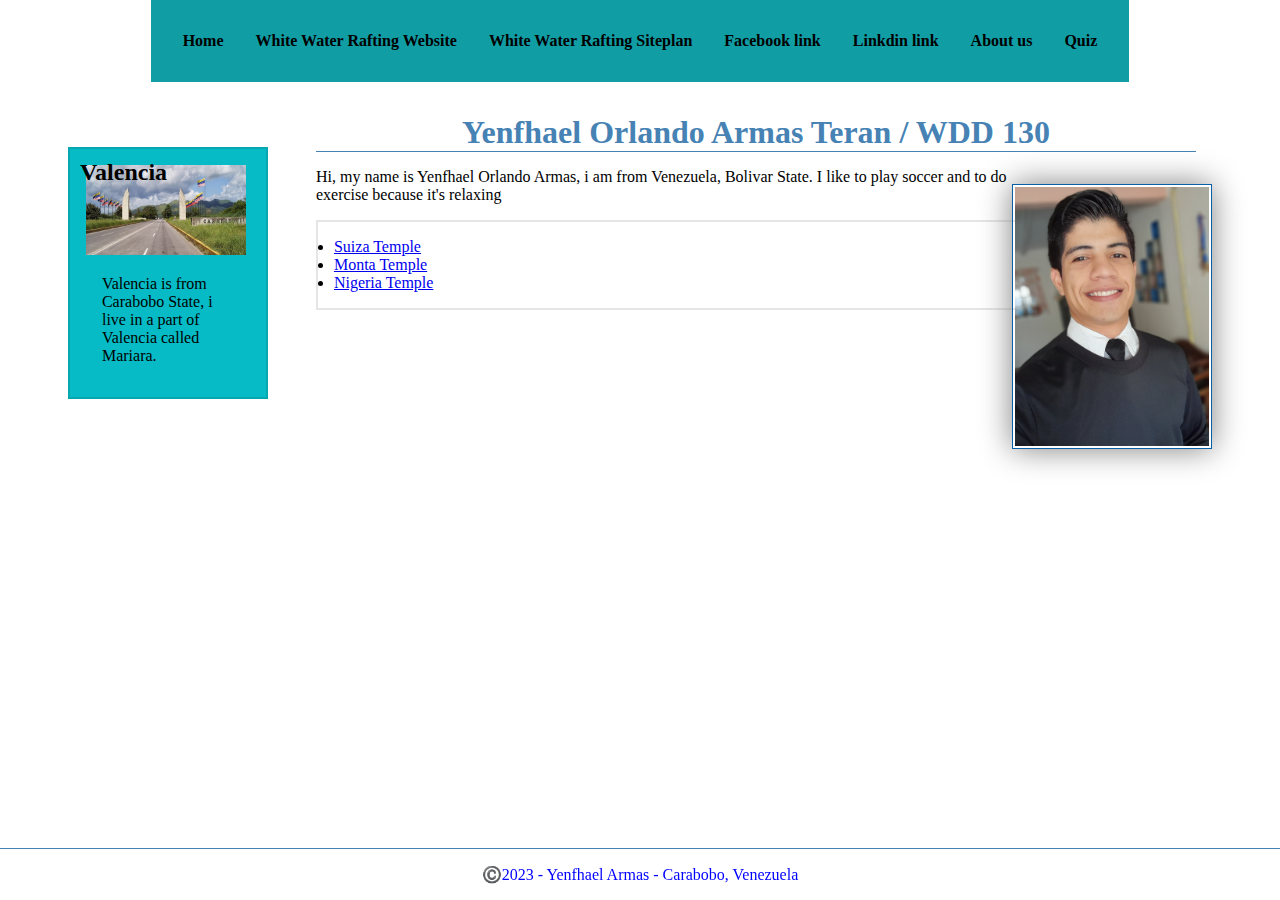
<file: index.html>
<!DOCTYPE html>
<html lang="en-US">
<head>
    <meta charset="utf-8">
    <meta name="viewport" content="width=device-width, initial-scale=1.0">
    <title>Yenfhael Armas / WDD 130</title>
    <meta name="description" content="I am looking the course of Web Fundamentals. We wil learn about the structure of a page and how we can do it for anyone it be able to understand. I am excided and this is a little bit about my project. ">
    <meta name="author" content="Yenfhael Armas">
    <link rel="stylesheet" href="styles/styles.css">
</head>

    <body>
        <header>
            <nav>
            <a href="#">Home</a>
            <a href="wwr/">White Water Rafting Website</a>
            <a href="wwr/site-plan-rafting.html">White Water Rafting Siteplan</a>
            <a href="https://www.facebook.com/yenfharm/">Facebook link</a>
            <a href="https://linkedin.com">Linkdin link</a>
            <a href="wwr/about.html">About us</a>
            <a href="quiz.html">Quiz</a>
            </nav>
        </header>


    <div class="grid">
    <main>
        <h1>Yenfhael Orlando Armas Teran / WDD 130</h1>
        <img src="images/profile.jpg" alt="Yenfhael Armas" width="200">
        <p>Hi, my name is Yenfhael Orlando Armas, i am from Venezuela, Bolivar State. 
            I like to play soccer and to do exercise because it's relaxing</p>
    
    <ul class="box">
        <li><a href="https://www.churchofjesuschrist.org/temples/details/bern-switzerland-temple?lang=spa" target="_blank">Suiza Temple</a></li>
        <li><a href="https://www.churchofjesuschrist.org/temples/details/billings-montana-temple?lang=spa" target="_blank">Monta Temple</a></li>
        <li><a href="https://www.churchofjesuschrist.org/temples/details/aba-nigeria-temple?lang=spa" target="_blank">Nigeria Temple</a></li>
    </ul>
    
    </main>

    <aside class="box">
        <h2>Valencia</h2>
        <img src="images/Carabobo.jpg" alt="Carabobo landscape">
        <p>Valencia is from Carabobo State, i live in a part of Valencia called Mariara.</p>
    </aside>

    </div>
    
    <footer>
        <p>©️2023 - Yenfhael Armas - Carabobo, Venezuela</p>
    </footer>

    </body>
<!-- last modified 09 / 26 / 2023 -->
</html>
</file>
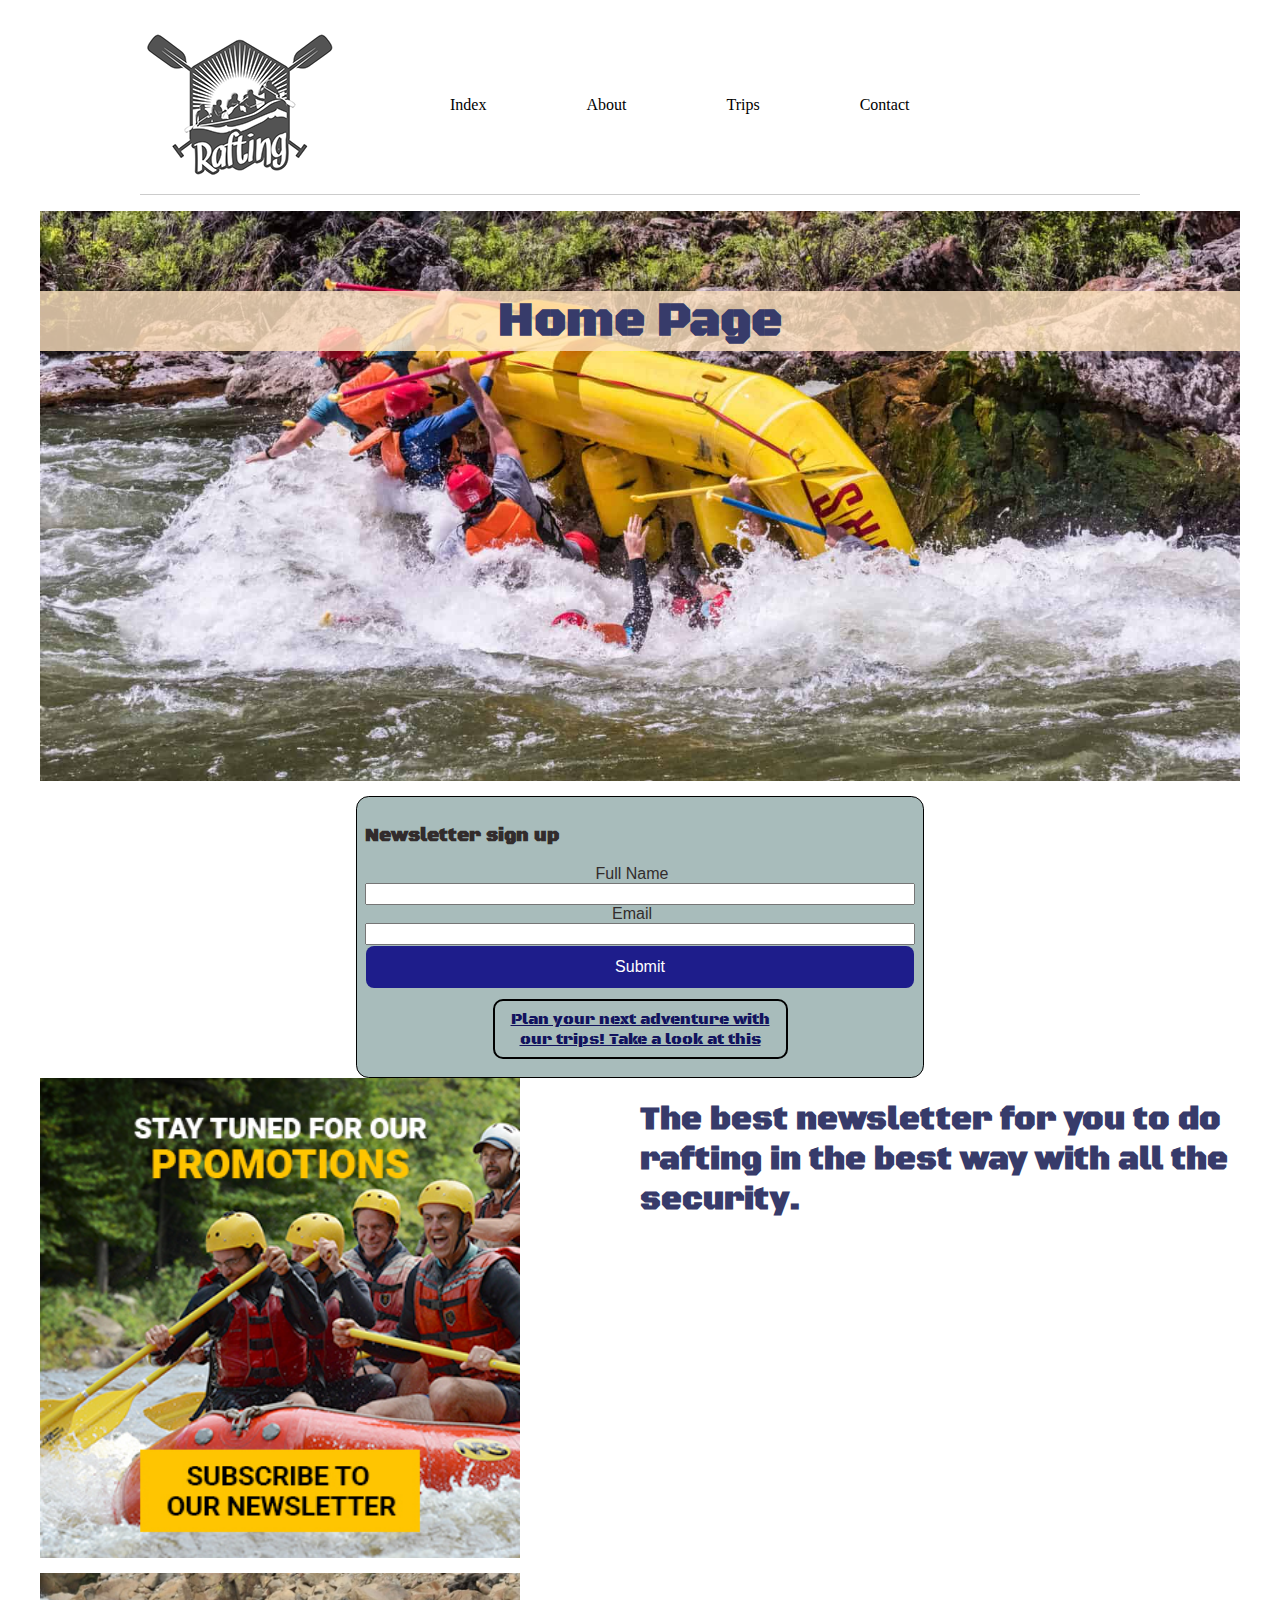
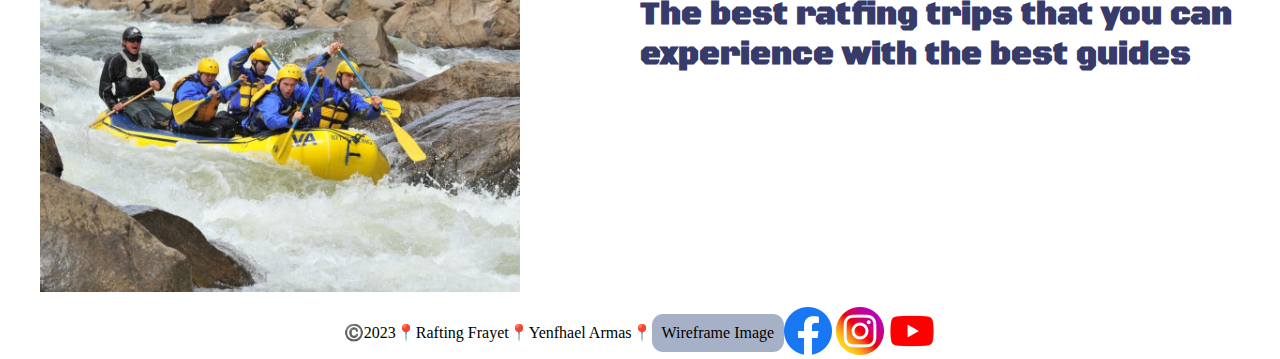
<file: wwr/index.html>
<!DOCTYPE html>
<html lang="en">
<head>
    <meta charset="UTF-8">
    <meta name="viewport" content="width=device-width, initial-scale=1.0">
    <title>Home Page</title>
    <link rel="stylesheet" href="styles/rafting.css">
</head>
<body>

    <header>
        <img src="images/logo.png" alt="meant">
        <nav>
            <ul class="menu">
                <li><a href="index.html">Index</a></li>
                <li><a href="about.html">About</a><li>
                <li><a href="trips.html">Trips</a></li>
                <li><a href="contact.html">Contact</a></li>
            </ul>
        </nav>
    </header>

    <main>
        <div class="home">
            <h5>Home Page</h5>
        </div>

    <form>

        <h3>Newsletter sign up</h3>

        
        <label for="name">Full Name</label>
        <input type="text" name="name" id="name">

        <label for="email">Email</label>
        <input type="text" name="email" id="email">

        <button type="submit">Submit</button>

        <div class="cta">
            <a href="trips.html">Plan your next adventure with our trips! Take a look at this</a>
        </div>
        
          

    </form>

    <section class="photos">

        <img src="images/sub.jpg" class="photo" alt="image">
        <h1>The best newsletter for you to do rafting in the best way with all the security.</h1>
    

        <img src="images/sub1.jpg" alt="image 2">
        <h1>The best ratfing trips that you can experience with the best guides</h1>

    </section>



    </main>

    <footer>
        <p>©️2023📍Rafting Frayet📍Yenfhael Armas📍</p>
          
            <article>  
                <a href="images/wire2.jpg" target="_blank">Wireframe Image</a>
            </article>
    
        <nav class="sociallinks">
                
            <a href="https://www.facebook.com/" target="_blank"><img src="images/facebook.png" alt="Facebook">
                </a>
                
            <a href="https://www.instagram.com/" target="_blank"><img src="images/instagram.png" alt="instagram">
                </a>
                
            <a href="https://www.youtube.com/" target="_blank"><img src="images/youtube.png" alt="Youtube">
                </a>
        </nav>
    
    
        
    </footer>


    
</body>
</html>
</file>
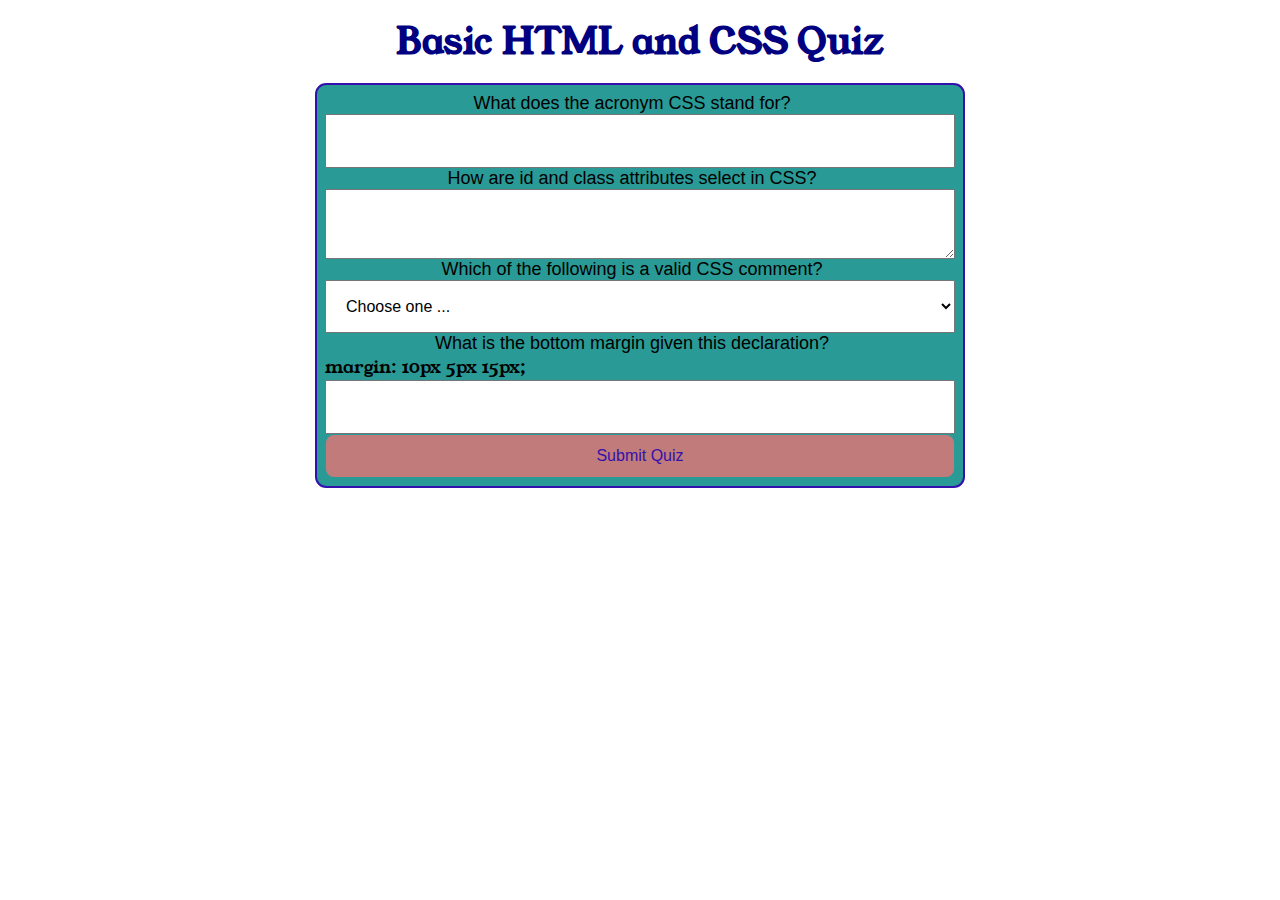
<file: quiz.html>
<!DOCTYPE html>
<html lang="en">
<head>
    <meta charset="UTF-8">
    <meta name="viewport" content="width=device-width, initial-scale=1.0">
    <title>Quiz about HTML and CSS</title>
    <meta name="description" content="Quiz about HTML and CSS to know your knowledge in this topic">
    <meta name="author" content="Yenfhael Armas">
    <link rel="stylesheet" href="styles/quiz.css">

</head>
<body>

    <header>
        <h1>Basic HTML and CSS Quiz</h1>
    </header>

    <form>

        <label for="q1">What does the acronym CSS stand for?</label>
        <input type="text" id="q1" name="q1">

        <label for="q2">How are id and class attributes select in CSS?</label>
        <textarea name="q2" id="q2"></textarea>

        <label for="q3">Which of the following is a valid CSS comment?</label>
        <select name="q3" id="q3">
            <option value="comment">>!..</option>
            <option value="comment">/*</option>
            <option value="comment">*/</option>
            <option value="" selected disabled>Choose one ...</option>
        </select>

        <label for="q4">What is the bottom margin given this declaration?</label>
        <p>margin: 10px 5px 15px;</p>
        <input type="number" id="q4" name="q4">

    
    <button type="submit">Submit Quiz</button>
        
    </form>







    
</body>
</html>
</file>
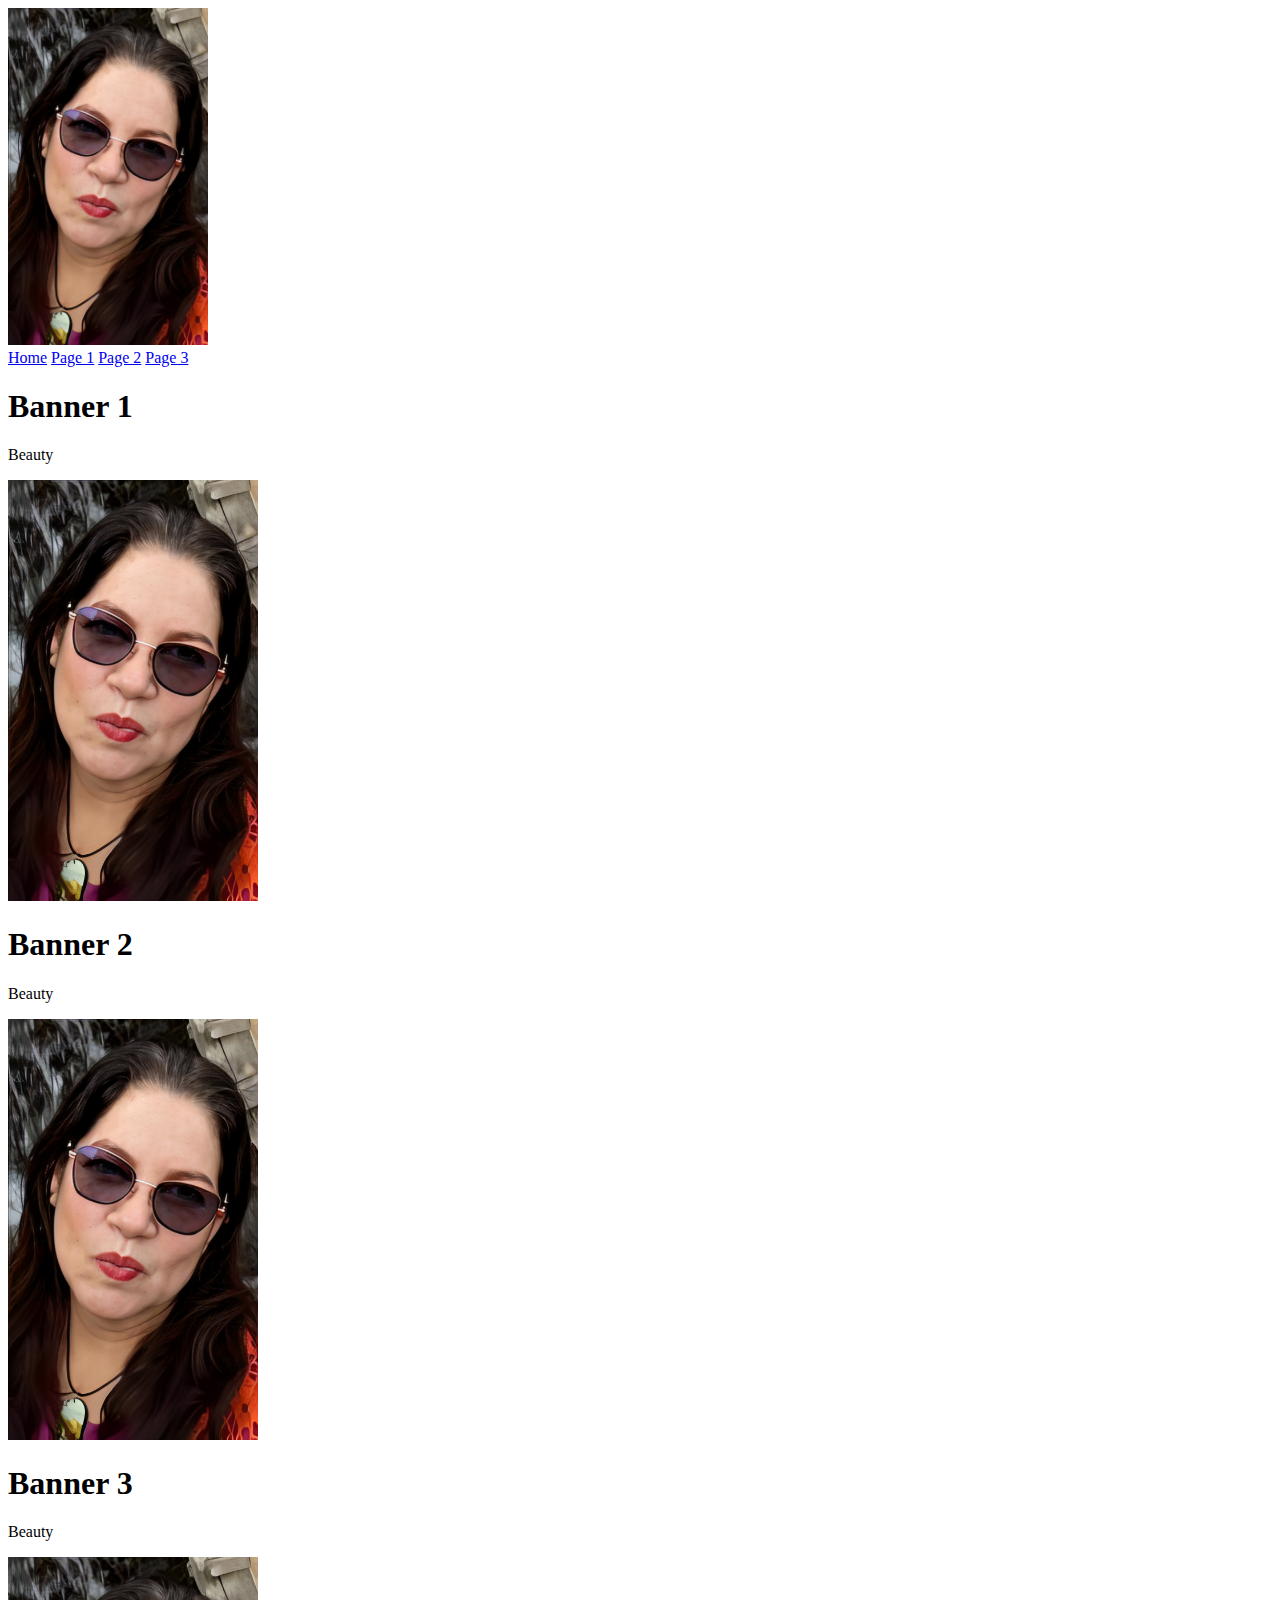
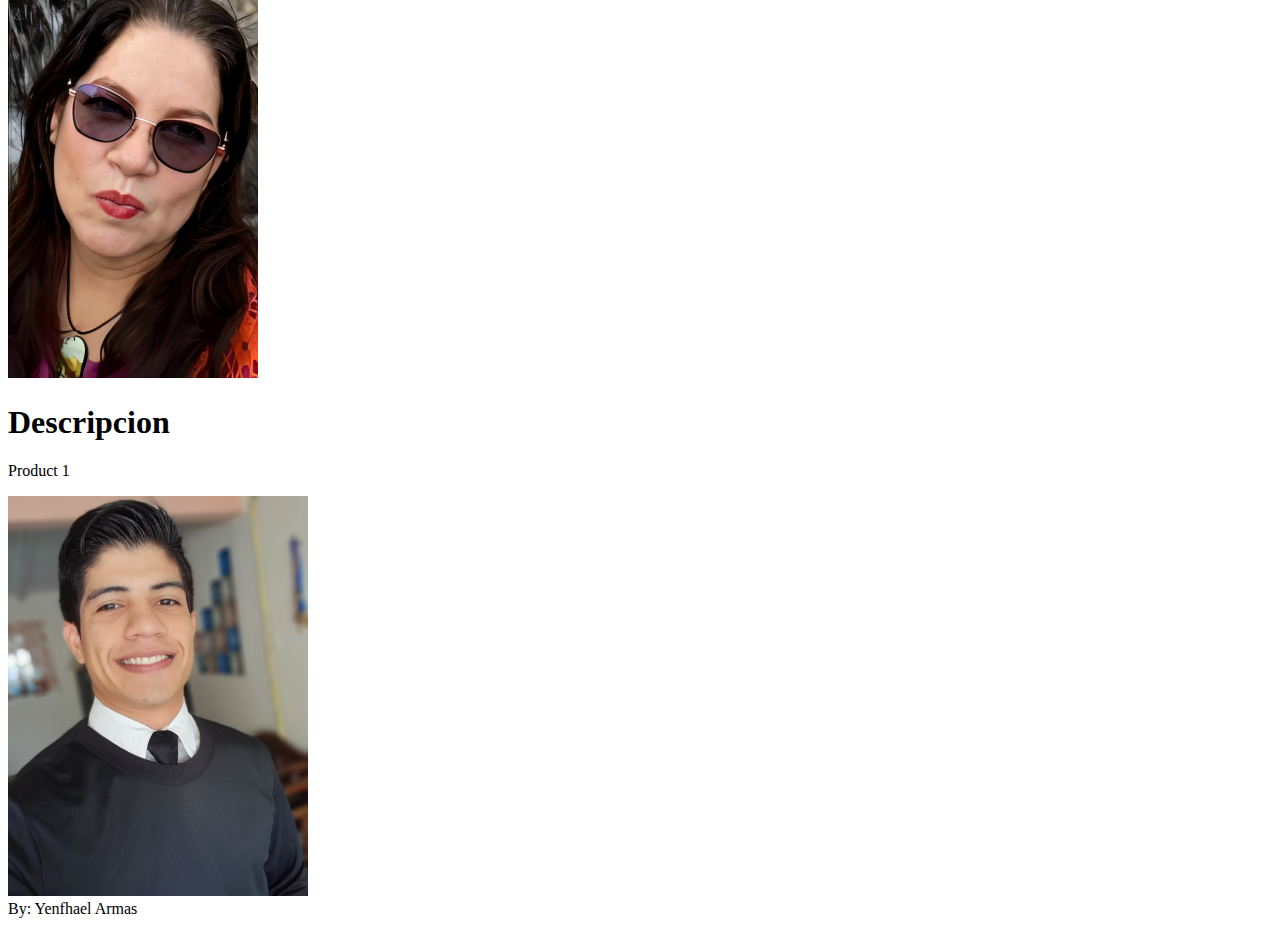
<file: week02/wireframe.html>
<!DOCTYPE html>
<html lang="en">
<head>
    <meta charset="UTF-8">
    <meta name="viewport" content="width=device-width, initial-scale=1.0">
    <title>Document</title>
</head>
<body>
    <header>
        <img src="images/WhatsApp Image 2023-08-17 at 18.52.36.jpg" alt="Logo" width="200"> 
        <nav>
            <a href="0">Home</a>
            <a href="0">Page 1</a>
            <a href="0">Page 2</a>
            <a href="0">Page 3</a>
        </nav>
    </header>

    <main>
        <div id="banner box">
            <section class="banner">
                <h1>Banner 1</h1>
                <p>Beauty</p>
                <img src="images/WhatsApp Image 2023-08-17 at 18.52.36.jpg" alt="banner" width="250" >
            </section>
            <section class="banner">
                <h1>Banner 2</h1>
                <p>Beauty</p>
                <img src="images/WhatsApp Image 2023-08-17 at 18.52.36.jpg" alt="banner" width="250">
            </section>
            <section class="banner">
                <h1>Banner 3</h1>
                <p>Beauty</p>
                <img src="images/WhatsApp Image 2023-08-17 at 18.52.36.jpg" alt="banner" width="250">
            </section>
        </div>

        <div>
            <section class="banner">
                <h1>Descripcion</h1>
                <p>Product 1</p>
                <img src="images/profile.jpg" alt="banner" width="300"> 
            </section>
        </div>
    </main>

    <footer>
        By: Yenfhael Armas
    </footer>
    
</body>
</html>
</file>
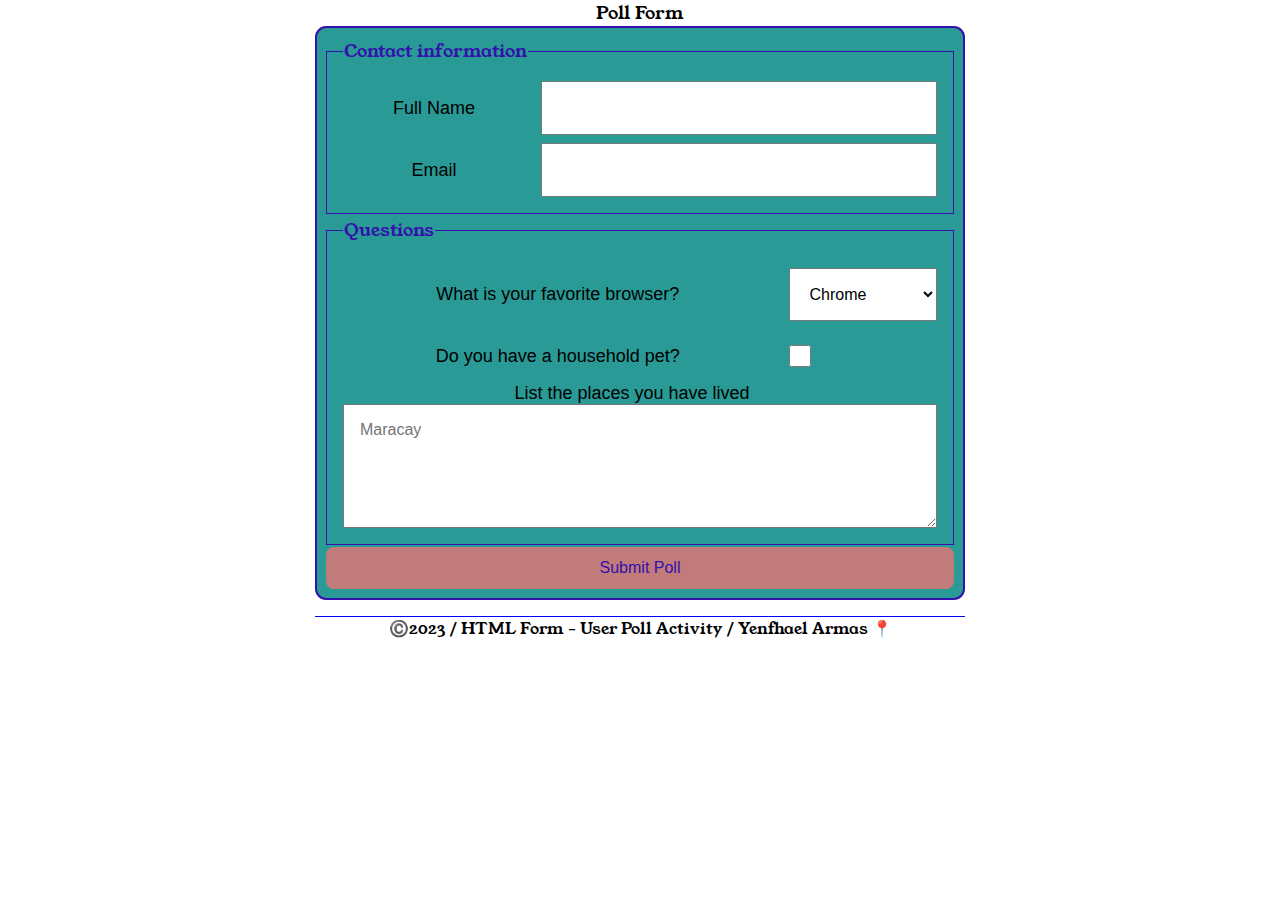
<file: week05/poll-form.html>
<!DOCTYPE html>
<html lang="en">
<head>
    <meta charset="UTF-8">
    <meta name="viewport" content="width=device-width, initial-scale=1.0">
    <title>WDD 130 / HTML Form - User Poll</title>
    <link rel="stylesheet" href="styles/poll-form.css">
</head>
<body>
    
    <header>
        <p>Poll Form</p>
    </header>


    <main>

        <form>
            <fieldset>
                <legend>Contact information</legend>

                <div class="form-item column2">
                    <label for="fullname">Full Name</label>
                    <input type="text" id="fullname" name="fullname">
                </div>
                
                <div class="form-item column2">
                    <Label for="email">Email</Label>
                    <input type="email" id="useremail" name="useremail">
                </div>

            </fieldset>

            <fieldset>
                <legend>Questions</legend>

                <div class="form-item column1">
                    <label for="browser">What is your favorite browser?</label>
                    <select id="browser" name="browser">
                
                    <option value="chrome">Chrome</option>
                    <option value="opera">Opera</option>
                    <option value="mozilla">Mozilla</option>
                    <option value="internet">Internet</option>
                    </select>
                </div>   
                
                <div class="form-item column1">
                    <label for="pet">Do you have a household pet?</label>
                    <input type="checkbox" id="pet" name="pet">
                </div>
                
                <div class="form-item">
                    <label for="">List the places you have lived</label>
                    <textarea name="" id="" cols="15" rows="5" placeholder="Maracay"></textarea>
                </div>
                
            </fieldset> 
            
            <button type="submit">Submit Poll</button>
        </form>

    </main>


    <footer>
        <p>©️2023 / HTML Form - User Poll Activity / Yenfhael Armas 📍</p>
    </footer>




</body>
</html>
</file>
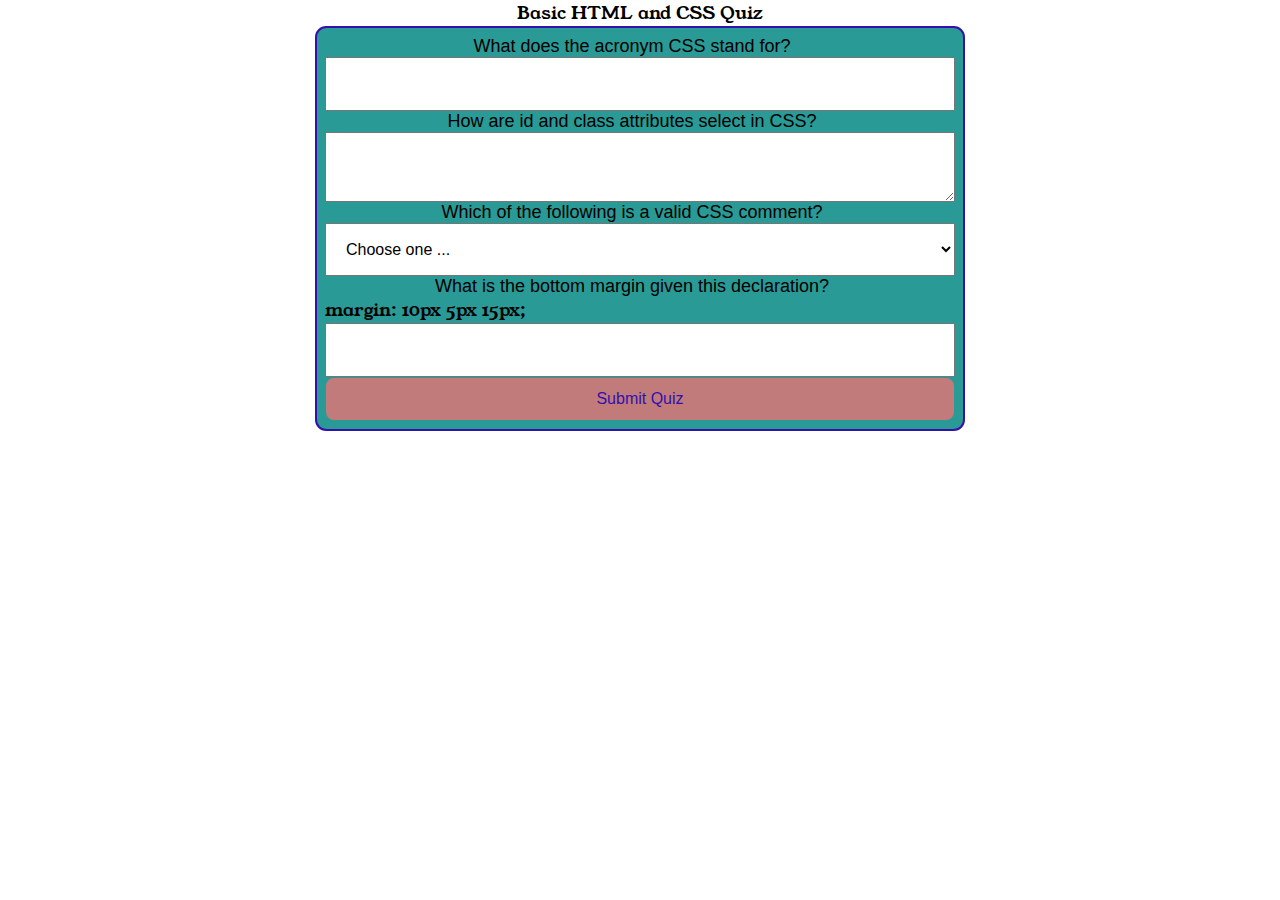
<file: week05/quiz.html>
<!DOCTYPE html>
<html lang="en">
<head>
    <meta charset="UTF-8">
    <meta name="viewport" content="width=device-width, initial-scale=1.0">
    <title>Quiz</title>
    <link rel="stylesheet" href="styles/quiz.css">

</head>
<body>

    <header>
        <p>Basic HTML and CSS Quiz</p>
    </header>

    <form>

        <label for="q1">What does the acronym CSS stand for?</label>
        <input type="text" id="q1" name="q1">

        <label for="q2">How are id and class attributes select in CSS?</label>
        <textarea name="q2" id="q2"></textarea>

        <label for="q3">Which of the following is a valid CSS comment?</label>
        <select name="q3" id="q3">
            <option value="comment">>!..</option>
            <option value="comment">/*</option>
            <option value="comment">*/</option>
            <option value="" selected disabled>Choose one ...</option>
        </select>

        <label for="">What is the bottom margin given this declaration?</label>
        <p>margin: 10px 5px 15px;</p>
        <input type="number" step="1" id="q4" name="q4">

    
    <button type="submit">Submit Quiz</button>
        
    </form>







    
</body>
</html>
</file>
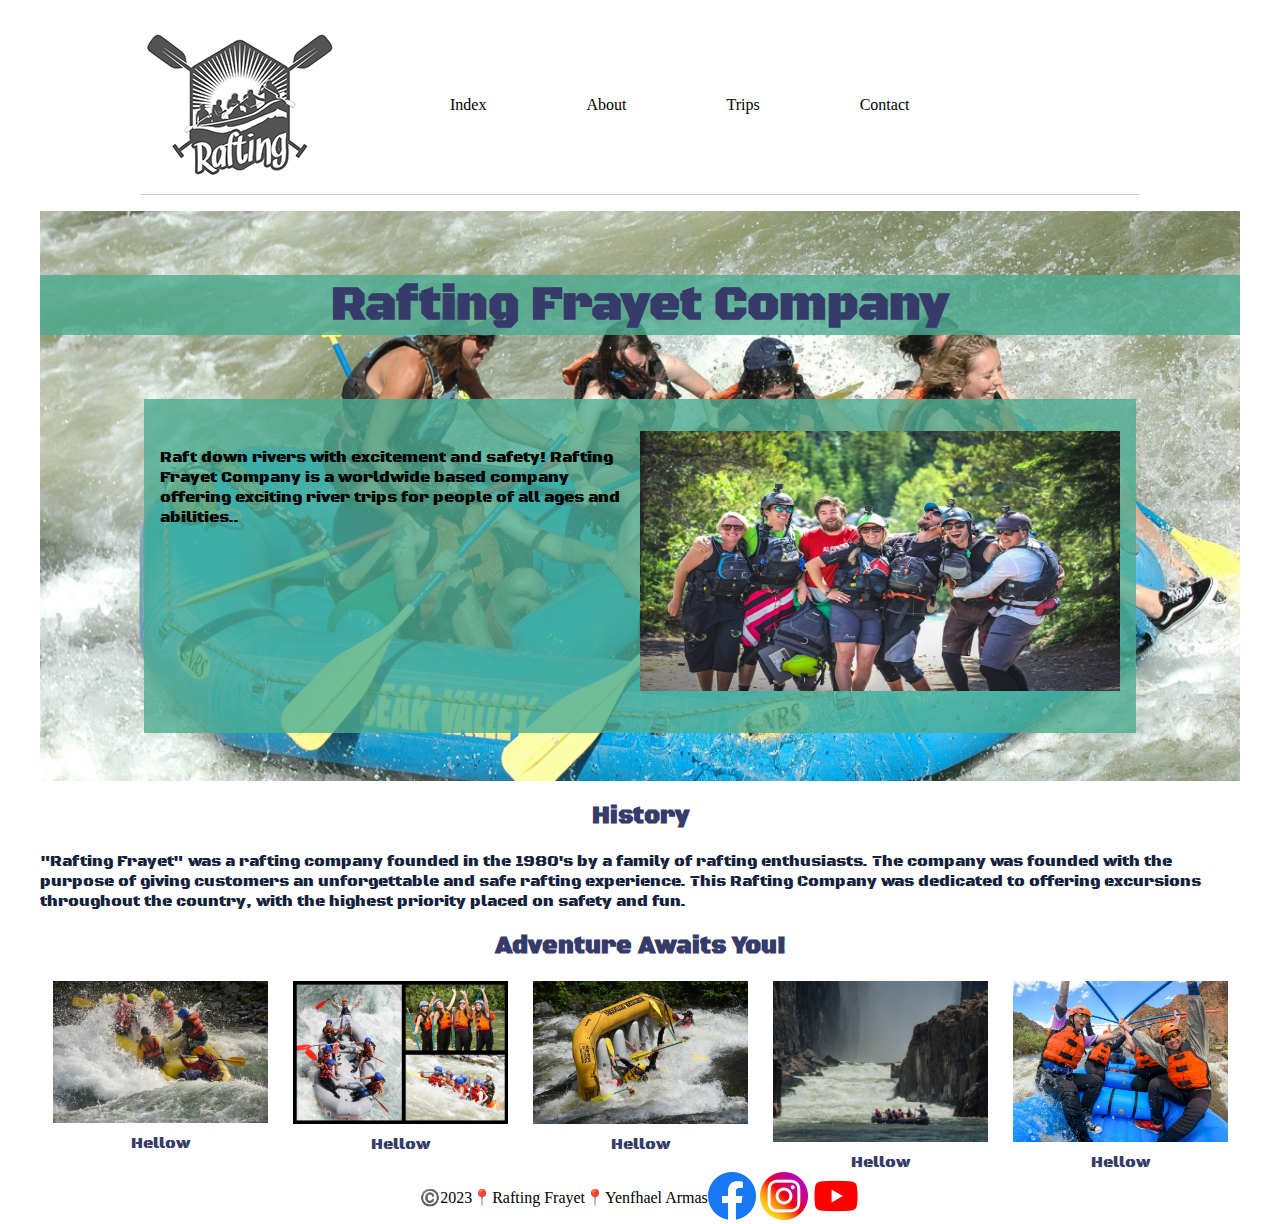
<file: wwr/about.html>
<!DOCTYPE html>
<html lang="en">
<head>
    <meta charset="UTF-8">
    <meta name="viewport" content="width=device-width, initial-scale=1.0">
    <title>About Us</title>
    <meta name="description" content="My super company:D">
    <meta name="author" content="Yenfhael Armas">
    <link rel="stylesheet" href="styles/rafting.css">
</head>
<body>

    <header>
        <img src="images/logo.png" alt="meant">
        <nav>
            <ul class="menu">
                <li><a href="index.html">Index</a></li>
                <li><a href="about.html">About</a></li>
                <li><a href="trips.html">Trips</a></li>
                <li><a href="contact.html">Contact</a></li>
            </ul>
        </nav>
    </header>


    <main>
        <div class="hero">
            <h4>Rafting Frayet Company</h4>
            <article>
                <p>
                    Raft down rivers with excitement and safety!
                    Rafting Frayet Company is a worldwide based company offering exciting river trips for people of all ages and abilities..
                </p>
                <img src="images/image2.jpg" alt="Team">
            </article>
        </div>

        <section>
            <h2>History</h2>
            <p>"Rafting Frayet" was a rafting company founded in the 1980's by a family of rafting enthusiasts. The company was founded with the purpose of giving customers an unforgettable and safe rafting experience. This Rafting Company was dedicated to offering excursions throughout the country, with the highest priority placed on safety and fun.</p>
        </section>


            <h2>Adventure Awaits You!</h2>
        <section class="container">

            <figure>
            <img src="images/image3.jpg" class="img1" alt="adventures">
            <figcaption>Hellow</figcaption>
            </figure> 
           
            <figure>
            <img src="images/image4.jpg" class="img1" alt="adventures">
            <figcaption>Hellow</figcaption>
            </figure>

            <figure>
            <img src="images/image5.jpg" class="img1" alt="adventures">
            <figcaption>Hellow</figcaption>
            </figure>

            <figure>
            <img src="images/image6.jpg" class="img1" alt="adventures">
            <figcaption>Hellow</figcaption>
            </figure>

            <figure>
            <img src="images/image7.jpg" class="img1" alt="adventures">
            <figcaption>Hellow</figcaption>
            </figure>
        
        </section>
    </main>


    <footer>
        <p>©️2023📍Rafting Frayet📍Yenfhael Armas</p>
        
        <nav class="sociallinks">
            
            <a href="https://www.facebook.com/" target="_blank"><img src="images/facebook.png" alt="Facebook">
            </a>
            
            <a href="https://www.instagram.com/" target="_blank"><img src="images/instagram.png" alt="instagram">
            </a>
            
            <a href="https://www.youtube.com/" target="_blank"><img src="images/youtube.png" alt="Youtube">
            </a>
        </nav>

    
    </footer>
    
</body>
</html>
</file>
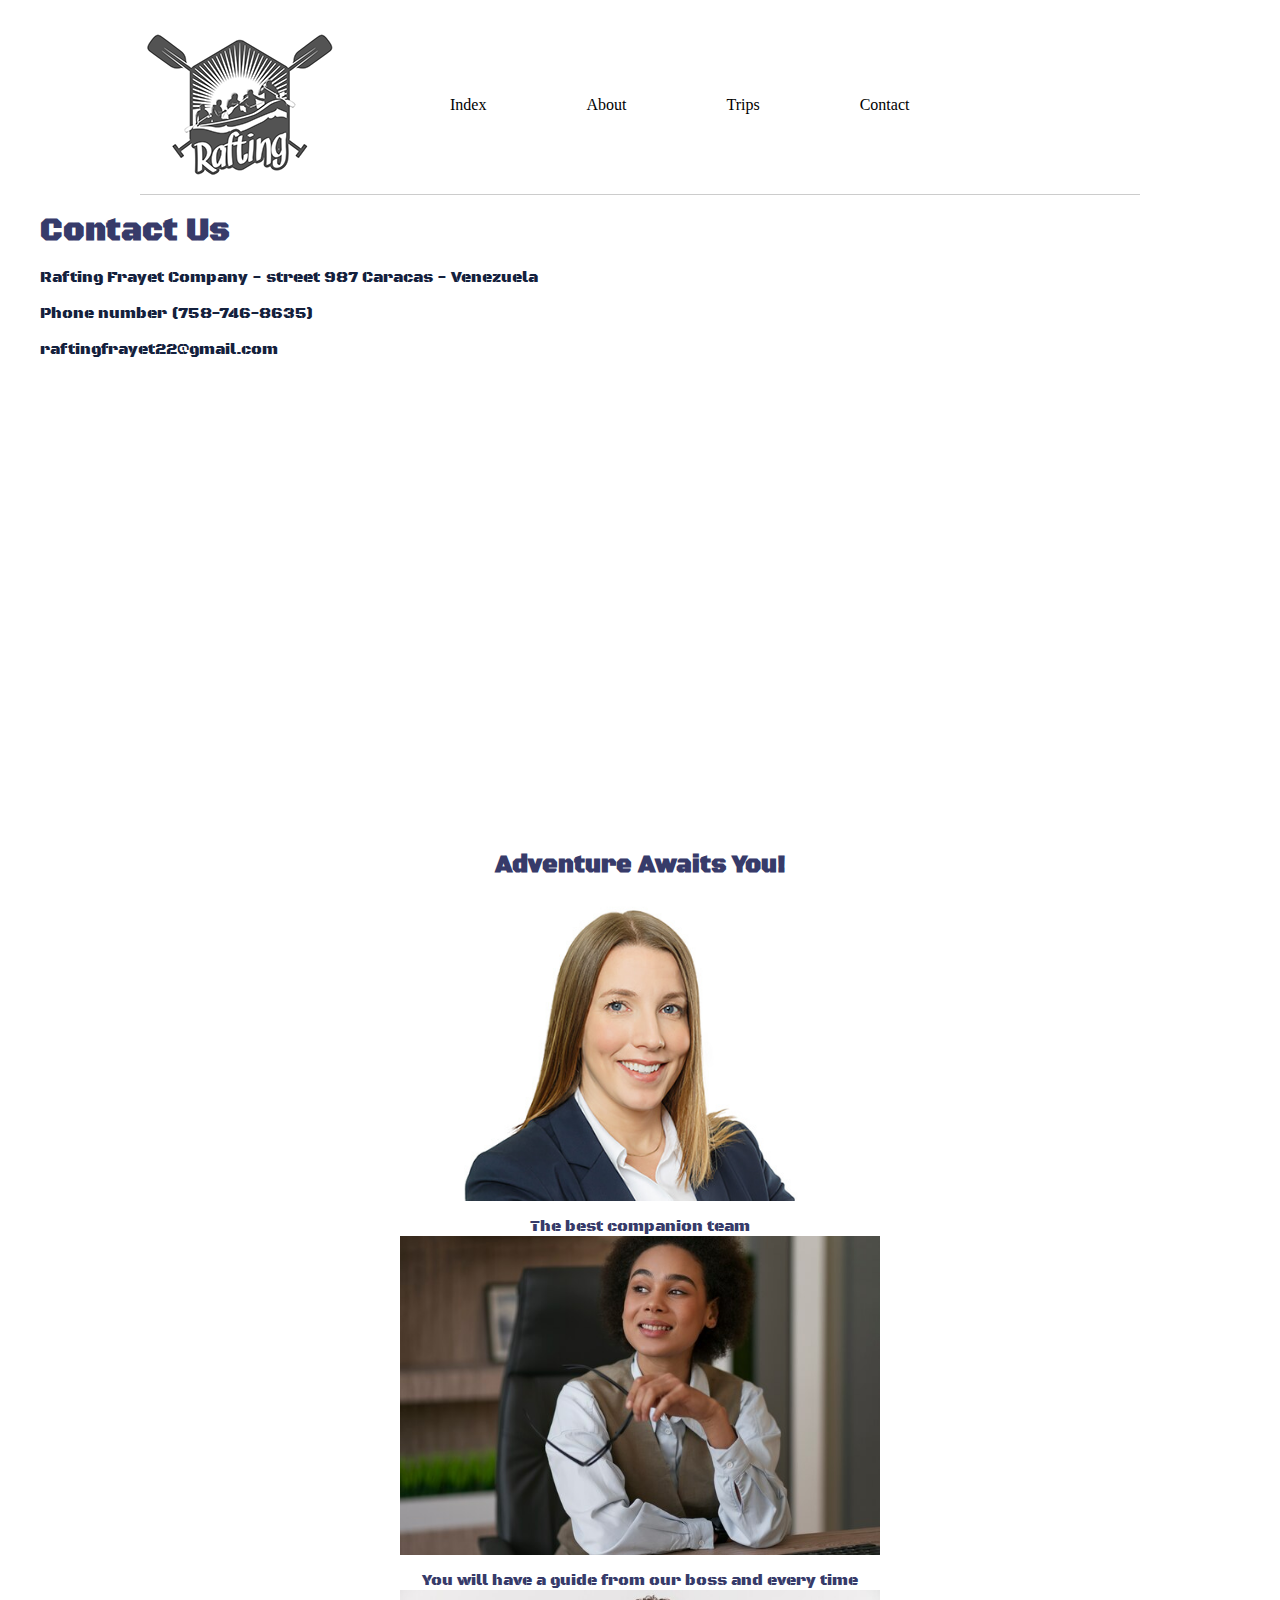
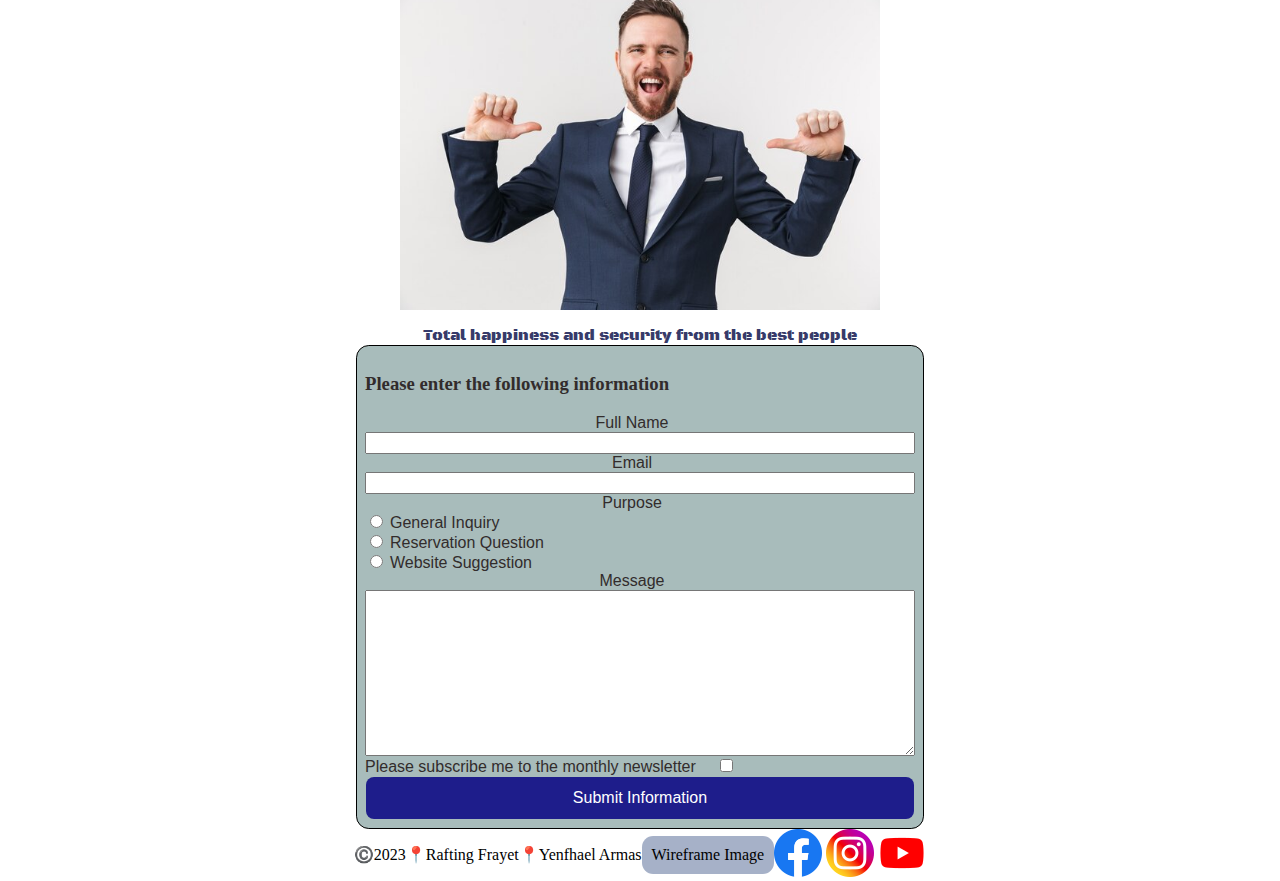
<file: wwr/contact.html>
<!DOCTYPE html>
<html lang="en">
<head>
    <meta charset="UTF-8">
    <meta name="viewport" content="width=device-width, initial-scale=1.0">
    <title>Contact us - Rafting Frayet Company</title>
    <meta name="description" content="We help all people to have effective communication with us and thus get to enjoy this big place">
    <meta name="author" content="Yenfhael Armas">
    <link rel="stylesheet" href="styles/rafting.css">
</head>
<body>

    <header>
        <img src="images/logo.png" alt="meant">
        <nav>
            <ul class="menu">
                <li><a href="index.html">Index</a></li>
                <li><a href="about.html">About</a><li>
                <li><a href="trips.html">Trips</a></li>
                <li><a href="contact.html">Contact</a></li>
            </ul>
        </nav>
    </header>

    
    <main>
    
    <h1 class="title">Contact Us</h1>
    
    <p>Rafting Frayet Company - street 987 Caracas - Venezuela</p>
    <p>Phone number (758-746-8635)</p>
    <p>raftingfrayet22@gmail.com</p>
    <div class="map">
        <iframe src="https://www.google.com/maps/embed?pb=!1m16!1m12!1m3!1d1000547.6973577105!2d-70.28626757328834!3d11.595559430934385!2m3!1f0!2f0!3f0!3m2!1i1024!2i768!4f13.1!2m1!1smaps!5e0!3m2!1sen!2sve!4v1697221145004!5m2!1sen!2sve" width="600" height="450" style="border:0;" allowfullscreen="" loading="lazy" referrerpolicy="no-referrer-when-downgrade"></iframe>
    </div>



    <section class="photos">
        <h2>Adventure Awaits You!</h2>

        <figure>
        <img src="images/e1.jpg" class="img1" alt="adventures">
        <figcaption>The best companion team</figcaption>
        </figure>
            
        <figure>
        <img src="images/e22.jpg" class="img2" alt="adventures">
        <figcaption>You will have a guide from our boss and every time</figcaption>
        </figure>

        <figure>
        <img src="images/e3.jpg" class="img3" alt="adventures">
        <figcaption>Total happiness and security from the best people</figcaption>
        </figure>
    </section>


    </main>


    <form>

        <h3>Please enter the following information</h3>


        <label for="name">Full Name</label>
        <input type="text" name="name" id="name">

        <label for="email">Email</label>
        <input type="text" name="email" id="email">

        <label for="q1">Purpose</label>
        
        <div class="improve">
        <input type="radio" id="q1" name="purpose" value="q1">
        <label for="q1">General Inquiry</label><br>

        <input type="radio" id="q2" name="purpose" value="q2">
        <label for="q2">Reservation Question</label><br>

        <input type="radio" id="q3" name="purpose" value="q3">
        <label for="q3">Website Suggestion</label><br>

        </div>

        <label for="message">Message</label>
        <textarea name="message" id="message" cols="30" rows="10"></textarea>

        <div class="check">
            <label for="subscribe">Please subscribe me to the monthly newsletter</label>
            <input type="checkbox" name="subscribe" id="subscribe">
        </div>
        

        <button type="submit">Submit Information</button>
    </form>


    <footer>
        <p>©️2023📍Rafting Frayet📍Yenfhael Armas</p>

        <article>  
            <a href="images/Wire.JPG" target="_blank">Wireframe Image</a>
        </article>
        
        <nav class="sociallinks">
            
            <a href="https://www.facebook.com/" target="_blank"><img src="images/facebook.png" alt="Facebook">
            </a>
            
            <a href="https://www.instagram.com/" target="_blank"><img src="images/instagram.png" alt="instagram">
            </a>
            
            <a href="https://www.youtube.com/" target="_blank"><img src="images/youtube.png" alt="Youtube">
            </a>
        </nav>

    
    </footer>
    
</body>
</html>
</file>
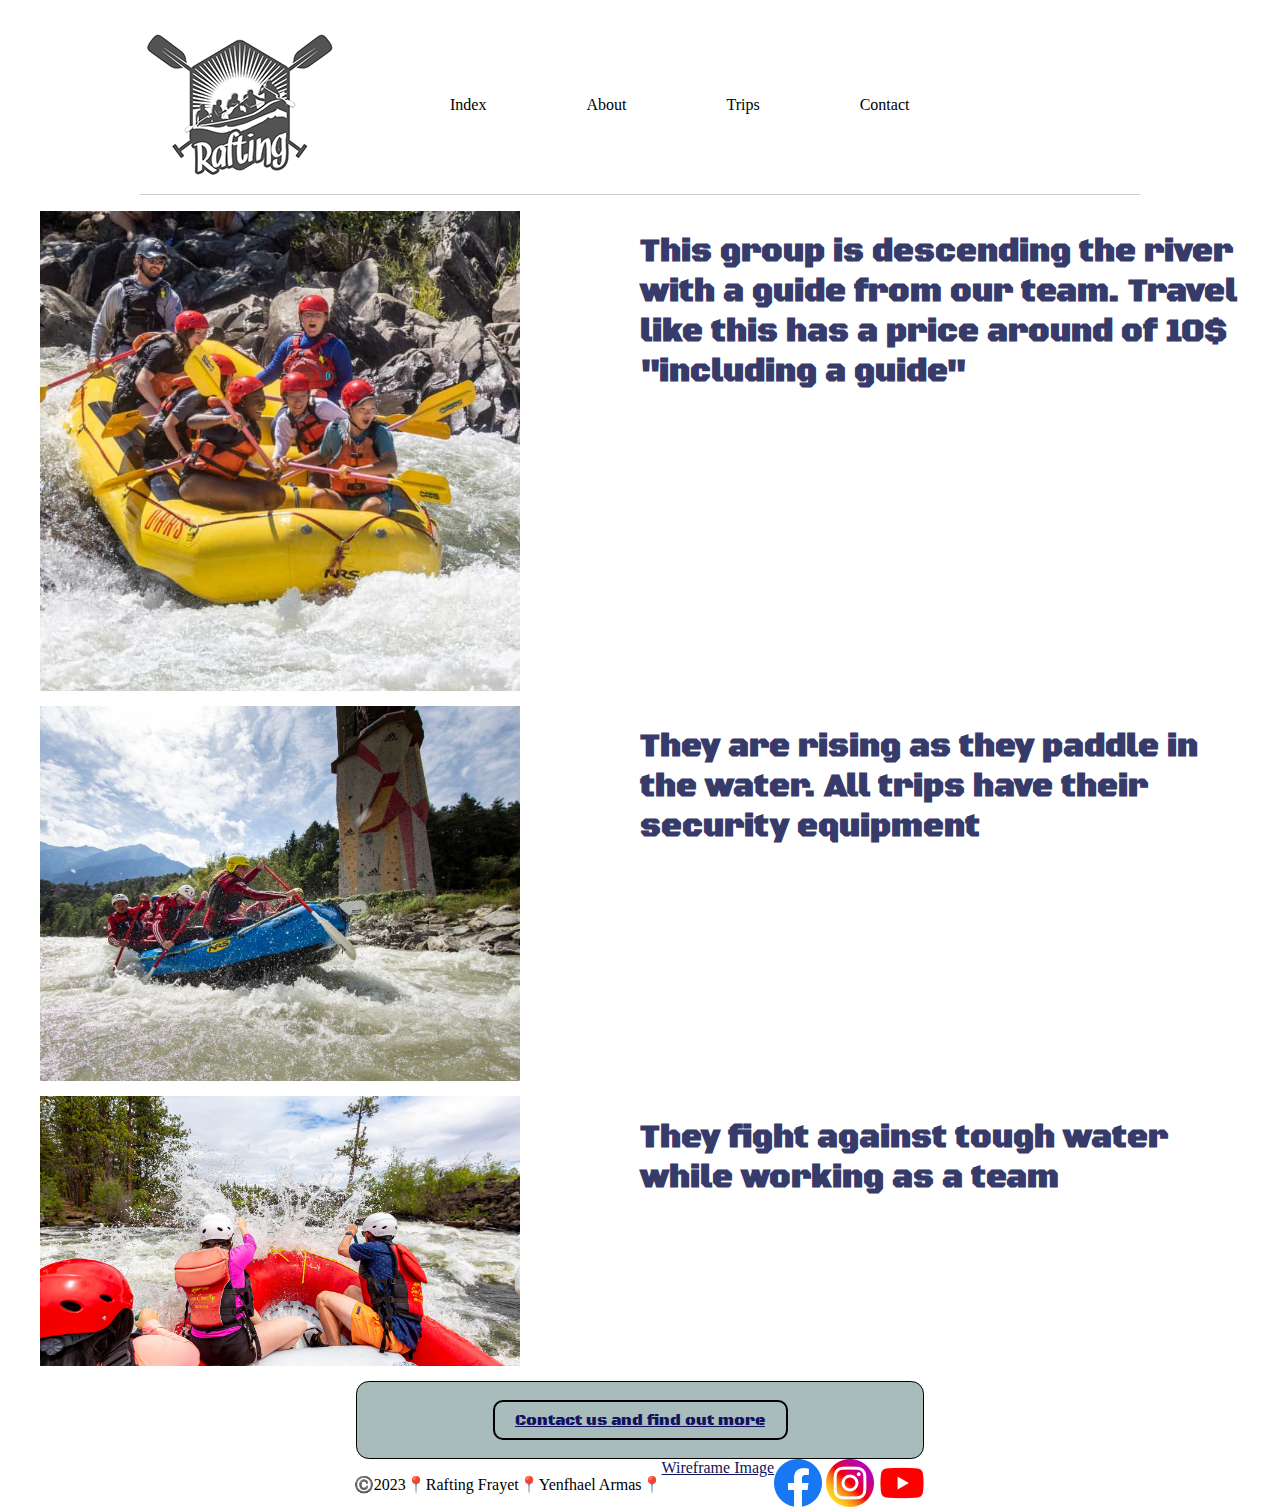
<file: wwr/trips.html>
<!DOCTYPE html>
<html lang="en">
<head>
    <meta charset="UTF-8">
    <meta name="viewport" content="width=device-width, initial-scale=1.0">
    <title>Trips</title>
    <meta name="description" content="Marvelous Trips">
    <meta name="author" content="Yenfhael Armas">
    <link rel="stylesheet" href="styles/rafting.css">
</head>
<body>

    <header>
        <img src="images/logo.png" alt="meant">
        <nav>
            <ul class="menu">
                <li><a href="index.html">Index</a></li>
                <li><a href="about.html">About</a><li>
                <li><a href="trips.html">Trips</a></li>
                <li><a href="contact.html">Contact</a></li>
            </ul>
        </nav>
    </header>


    <main>


        <section class="photos">

            <img src="images/11.jpg" class="photo" alt="image">
            <h1>This group is descending the river with a guide from our team. Travel like this has a price around of 10$ "including a guide"</h1>
        

            <img src="images/22.jpg" alt="image 2">
            <h1>They are rising as they paddle in the water. All trips have their security equipment </h1>

            <img src="images/33.jpg" alt="image 3">
            <h1>They fight against tough water while working as a team</h1>

        </section>

        <form>
            <div class="cta">
                <a href="contact.html">Contact us and find out more </a>
            </div>
        </form>


    </main>

<footer>
    <p>©️2023📍Rafting Frayet📍Yenfhael Armas📍</p>
      
        <div class="link">
            <a href="images/wireframe-image.png" target="_blank">Wireframe Image</a>
        </div>

    <nav class="sociallinks">
            
        <a href="https://www.facebook.com/" target="_blank"><img src="images/facebook.png" alt="Facebook">
            </a>
            
        <a href="https://www.instagram.com/" target="_blank"><img src="images/instagram.png" alt="instagram">
            </a>
            
        <a href="https://www.youtube.com/" target="_blank"><img src="images/youtube.png" alt="Youtube">
            </a>
    </nav>


    
</footer>
    
</body>
</html>
</file>
<file: styles/styles.css>
* {
    margin: 0;
    padding: 0;
    box-sizing: border-box;
}

nav {
    background-color: rgb(17, 157, 164);
    padding: 1rem;
    display: flex;
    justify-content: space-around;
    align-items: center;
}

nav a {
    color: rgb(0, 0, 0);
    padding: 1rem;
    text-decoration: none;
    display: block;
    font-size: 1rem;
    font-weight: 700;
}

header nav a:hover {
    color: rgb(255, 255, 255);
}

h1 {
    color: steelblue;
    margin: 1rem;
    border-bottom: 1px solid steelblue;
    text-align: center;

}


main img {
    width: 200px;
    height: auto;
    border: 1px solid rgb(10, 96, 166);
    padding: 2px;
    box-shadow: 0 0 30px gray;
    float: right;
    margin: 1rem 0 0 0;
}

p {
    padding: 0;
    margin: 1rem;
}

/* main {
    max-width: 840px;
} */

aside {
    width: 12.5rem;
    margin: 1rem;
    border: 1px; color: rgb(0, 0, 0); /* 1 */
    padding: 1rem;
    background-color: #06bbc5;
    color:rgb(0, 0, 0);
    position: relative;

    grid-column: 1;
    grid-row: 1;
}

aside h2{
    text-align: center;
    position: absolute;
    top: 10px;
    left: 10px;
}

aside img {
    width: 160px;
    height: auto;
}

footer {
    color: blue;
    text-align: center;
    position: fixed;
    left: 0;
    width: 100%;
    bottom: 0;
    border-top: 1px solid steelblue;
}

/* Class Selectors */
 
.box {
    margin: 1rem;
    border: 2px solid rgba(0, 0, 0, .1);
    padding: 1rem;
    color: rgb(0, 0, 0);
}


header, .grid, footer{
    display: grid;
    justify-content: center;
    justify-items: center;
    align-items: center;
   
}

main {
    grid-column: 2/3;
    margin: 1rem;
}

header, footer{
    max-width: auto;
    margin: 0 auto;
}
</file>
<file: wwr/styles/rafting.css>
@import url('https://fonts.googleapis.com/css2?family=Black+Ops+One&family=Croissant+One&display=swap');

:root {
    --firstColor: #000000;
    --secondColor: #14213d;
    --thirdColor: #9a031e;
    --fourthColor: #ffffff;

    --primaryFont: 'Black Ops One', cursive;
    --secondaryFont: 'Croissant One', cursive;

    --backgroundColor: #373b6a;
}

header {
    margin: 1rem auto;
	display: grid;
	grid-template-columns: 220px 1fr 2fr;
	align-items: center;
	border-bottom: 1px solid #ccc;
	max-width: 1000px;
    /* justify-content: center; */
}


.menu {
    display: flex;
    list-style: none;
}

.menu a {
    display:block;
	color: rgb(0, 0, 0);
	padding: 50px;
    text-align: center;
}

header nav a:hover {
    color:var(--firstColor);
    font-weight: 700;
    text-decoration: underline;
}

header nav a {
    color:var(--secondColor);
    text-decoration: none;
    padding: 10px 5px;
}

.hero {

    margin-bottom: 15px;
    background-image: url(../images/image1.jpg);
    background-repeat: no-repeat;
    background-size: cover;
    background-position: center center;
    height: 570px;
    position: relative;
}

/* .hero > .title {
    background-color: rgb(76 173 146 / 80%);
    text-align: center;
    width: 100%;
    line-height: 5rem;
    margin-bottom: 2rem;
    position: absolute;
    top: 1rem;
} */


.hero > article {
    background-color: rgb(76 173 146 / 80%);
    width: 80%;
    padding: 2rem 1rem;
    margin-bottom: 6rem;
    position: relative;
    height: 270px;
    top: 0rem;
    left: 50%;
    transform: translate(-50%, 0%);
    display: flex;
}

.hero > article > p {
    width: 50%;
    float: left;
}
.hero > article > img {
    float: right;
    width: 50%;
}

.section, h2{
    text-align: center;
}

/* .h2 {
    display: flex;
    font-size: 1.5em;
    margin-block-start: 2em;
    margin-block-end: 0.83em;
    justify-content: center;
    color: green;
} */

figure {
    text-align: center;
    margin: 0px;
    justify-self: center;
}



body {
    max-width: 1200px;
    margin: 0 auto;
}

main {
    color: var(--backgroundColor);
    font-family: var(--primaryFont);
}

main img {
    width: 30rem;
    margin-bottom: 10px;
}

main p {
    color: var(--secondColor);
}



.hero > article > p {
    color: var(--firstColor);
}

.container {
    display: grid;
    grid-template-columns: repeat(5, 1fr);
    grid-template-rows: 1fr;
}


.container img{
    display: grid;
    grid-column: 1 / span 5;
    grid-row: 1 / span 1;
    width: 215px;
}

.img1 {
    width: 85%;
    left: 10px;
}

footer {
    display: flex;
    justify-content: flex-end;
}

.sociallinks a {
    text-decoration: none;
}



form {
    width: 550px;
    margin: 0 auto;
    padding: 0.5rem;
    border: 1px solid rgb(0, 0, 0);
    border-radius: .8rem;
    background-color: rgb(168, 188, 187);
    display: grid;
    color: rgb(50, 44, 44);
}

label, input, button, select, textarea {
    font-family:'Franklin Gothic Medium', 'Arial Narrow', Arial, sans-serif;
}

label {
    text-align: center;
    padding-right: 1rem;
}

input, select, textarea {
    font-size: .9rem;
}

button {
    margin: 1px;
    background-color: rgb(30, 29, 139);
    color: rgb(255, 255, 255);
    border-radius: .5rem;
    padding: .75rem;
    font-size: 1rem;
    border: none;
}

button:hover {
    background-color: rgb(68, 86, 161);
}

h1 {
    width: 50%;
    float: right;
}

h5 {
    font-size: -webkit-xxx-large;
    width: 100%;
    float: right;
    background-color: hsl(33deg 100% 88% / 80%);
    text-align: center;
}

footer article{
    background-color: rgb(166, 177, 200);
    place-self: center;
    padding: 10px;
    border-radius: .7em;
}

article a{
    text-decoration: none;
    color: black;
}

footer {
    justify-content:center;
}





.home {
    margin-bottom: 15px;
    background-image: url(../images/home1.jpg);
    background-repeat: no-repeat;
    background-size: cover;
    background-position: center center;
    height: 570px;
    position: relative;
}

.home > .title {
    background-color: rgba(84, 177, 235, 0.8);
    text-align: center;
    width: 100%;
    line-height: 5rem;
    margin-bottom: 2rem;
    position: absolute;
    top: 1rem;
    color: #ffffff;
}


.images {
    display: grid;
    justify-content: center;
}


h3 {
    color: rgb(50, 44, 44);
}

.title {
    display: contents;
}


.cta {
    width: 50%;
    height: auto;
    border: 2px solid black;
    padding: 8px;
    margin: 10px;
    text-align: center;
    place-self: center;
    border-radius: 10px;
}

a{
    color: rgb(18, 19, 94);
}
  
h4 {
    font-size: -webkit-xxx-large;
    width: 100%;
    float: right;
    background-color: rgb(76 173 146 / 80%);
    text-align: center;
    top: 0rem;
    position: relative;
    color: var(--backgroundColor);
}
</file>
<file: styles/quiz.css>
@import url('https://fonts.googleapis.com/css2?family=Young+Serif&display=swap');

* {
    margin: 0;
    padding: 0;
    box-sizing: border-box;
}

body {
    font-family: 'Young Serif', serif;
    font-size: large;
    background: rgb(255, 255, 255);
    color: rgb(0, 0, 0);
}

header {
    margin: 0 auto;
    width: fit-content;
}

h1 {
    color: navy;
    margin: 1rem;
    text-align: center;
}

form {
    width: 650px;
    margin: 0 auto;
    padding: 0.5rem;
    border: 2px solid rgb(52, 16, 172);
    border-radius: 0.7rem;
    background-color: rgb(41, 154, 150);
    display: grid;
}

fieldset {
    display: grid;
    grid-gap: 0.5rem;
    margin: 1px;
    padding: 1rem;
    border: 1px solid rgb(52, 16, 172)
}

legend {
    padding: 1px;
    color: rgb(52, 16, 172);
    font-size: 1em;
}

label, input, button, select, textarea {
    font-family:'Franklin Gothic Medium', 'Arial Narrow', Arial, sans-serif;
}

label {
    text-align: center;
    padding-right: 1rem;
}

input, select, textarea {
    padding: 1rem;
    font-size: 1rem;
}

input[type="checkbox"] {
    width: 22px;
    height: 22px;
    vertical-align:bottom;
}

button {
    margin: 1px;
    background-color: rgb(193, 123, 123);
    color: rgb(52, 16, 172);
    border: none;
    border-radius: .5rem;
    padding: .75rem;
    font-size: 1rem;
}

button:hover {
    background-color: blueviolet;
}

footer{
    margin: 1rem auto 0;
    width: 650px;
    text-align: center;
    font-size: 1rem;
    color: rgb(0, 0, 0);
    border-top: 1px solid blue;
}

.form-item {
    display: grid;
    align-items: center;
}

.column1 {
    grid-template-columns: 3fr 1fr;
    margin: .5rem 0;
}

.column2 {
    grid-template-columns: 1fr 2fr;
}
</file>
<file: week05/styles/poll-form.css>
@import url('https://fonts.googleapis.com/css2?family=Young+Serif&display=swap');

* {
    margin: 0;
    padding: 0;
    box-sizing: border-box;
}

body {
    font-family: 'Young Serif', serif;
    font-size: large;
    background: rgb(255, 255, 255);
    color: rgb(0, 0, 0);
}

header {
    margin: 0 auto;
    width: fit-content;
}

h1 {
    color: navy;
    margin: 1rem;
    text-align: center;
}

form {
    width: 650px;
    margin: 0 auto;
    padding: 0.5rem;
    border: 2px solid rgb(52, 16, 172);
    border-radius: 0.7rem;
    background-color: rgb(41, 154, 150);
    display: grid;
}

fieldset {
    display: grid;
    grid-gap: 0.5rem;
    margin: 1px;
    padding: 1rem;
    border: 1px solid rgb(52, 16, 172)
}

legend {
    padding: 1px;
    color: rgb(52, 16, 172);
    font-size: 1em;
}

label, input, button, select, textarea {
    font-family:'Franklin Gothic Medium', 'Arial Narrow', Arial, sans-serif;
}

label {
    text-align: center;
    padding-right: 1rem;
}

input, select, textarea {
    padding: 1rem;
    font-size: 1rem;
}

input[type="checkbox"] {
    width: 22px;
    height: 22px;
    vertical-align:bottom;
}

button {
    margin: 1px;
    background-color: rgb(193, 123, 123);
    color: rgb(52, 16, 172);
    border: none;
    border-radius: .5rem;
    padding: .75rem;
    font-size: 1rem;
}

button:hover {
    background-color: blueviolet;
}

footer{
    margin: 1rem auto 0;
    width: 650px;
    text-align: center;
    font-size: 1rem;
    color: rgb(0, 0, 0);
    border-top: 1px solid blue;
}

.form-item {
    display: grid;
    align-items: center;
}

.column1 {
    grid-template-columns: 3fr 1fr;
    margin: .5rem 0;
}

.column2 {
    grid-template-columns: 1fr 2fr;
}
</file>
<file: week05/styles/quiz.css>
@import url('https://fonts.googleapis.com/css2?family=Young+Serif&display=swap');

* {
    margin: 0;
    padding: 0;
    box-sizing: border-box;
}

body {
    font-family: 'Young Serif', serif;
    font-size: large;
    background: rgb(255, 255, 255);
    color: rgb(0, 0, 0);
}

header {
    margin: 0 auto;
    width: fit-content;
}

h1 {
    color: navy;
    margin: 1rem;
    text-align: center;
}

form {
    width: 650px;
    margin: 0 auto;
    padding: 0.5rem;
    border: 2px solid rgb(52, 16, 172);
    border-radius: 0.7rem;
    background-color: rgb(41, 154, 150);
    display: grid;
}

fieldset {
    display: grid;
    grid-gap: 0.5rem;
    margin: 1px;
    padding: 1rem;
    border: 1px solid rgb(52, 16, 172)
}

legend {
    padding: 1px;
    color: rgb(52, 16, 172);
    font-size: 1em;
}

label, input, button, select, textarea {
    font-family:'Franklin Gothic Medium', 'Arial Narrow', Arial, sans-serif;
}

label {
    text-align: center;
    padding-right: 1rem;
}

input, select, textarea {
    padding: 1rem;
    font-size: 1rem;
}

input[type="checkbox"] {
    width: 22px;
    height: 22px;
    vertical-align:bottom;
}

button {
    margin: 1px;
    background-color: rgb(193, 123, 123);
    color: rgb(52, 16, 172);
    border: none;
    border-radius: .5rem;
    padding: .75rem;
    font-size: 1rem;
}

button:hover {
    background-color: blueviolet;
}

footer{
    margin: 1rem auto 0;
    width: 650px;
    text-align: center;
    font-size: 1rem;
    color: rgb(0, 0, 0);
    border-top: 1px solid blue;
}

.form-item {
    display: grid;
    align-items: center;
}

.column1 {
    grid-template-columns: 3fr 1fr;
    margin: .5rem 0;
}

.column2 {
    grid-template-columns: 1fr 2fr;
}
</file>
